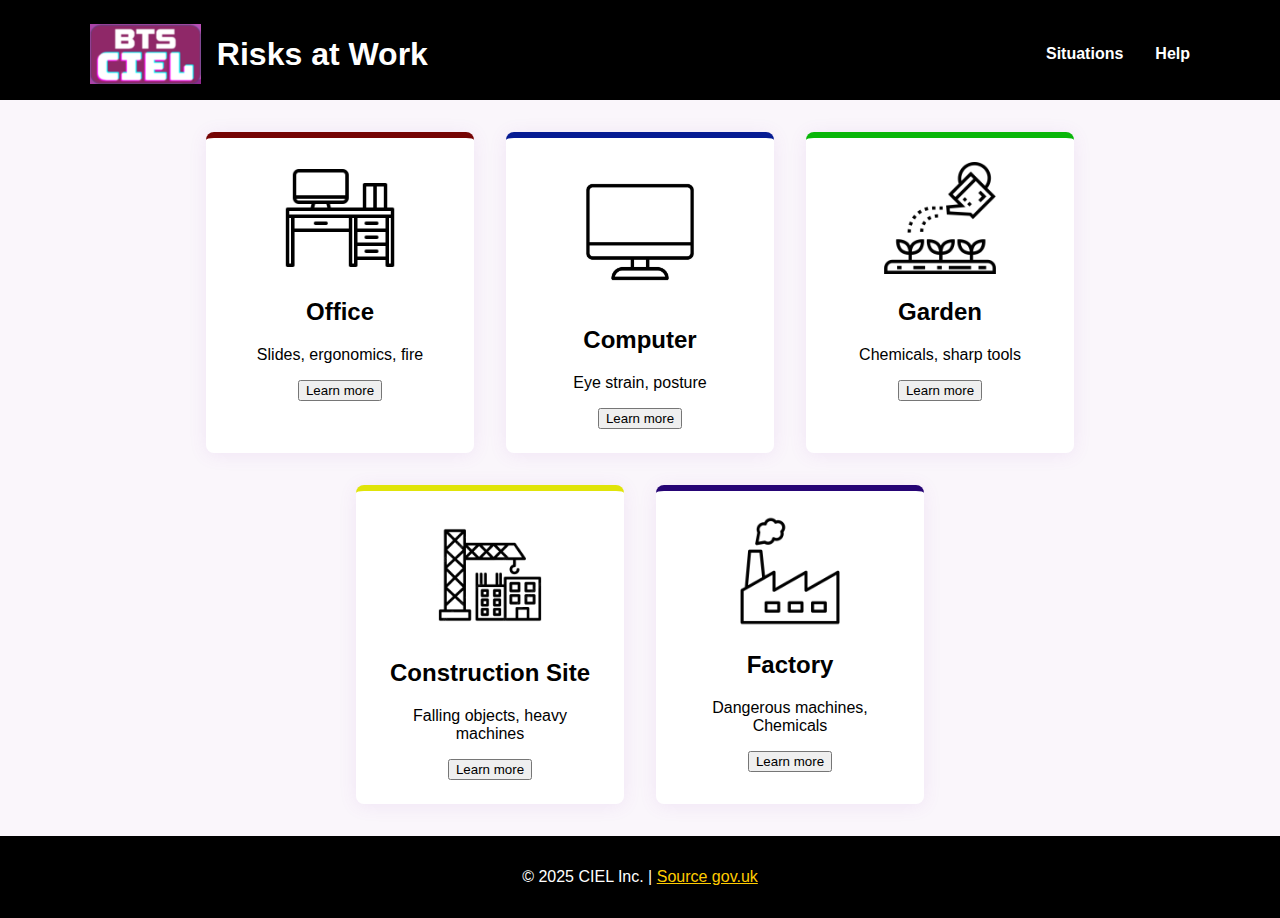
<file: index.html>
<!DOCTYPE html>
<html lang="en">
<head>
    <meta charset="UTF-8">
    <title>Risks at Work | BTS CIEL</title>
    <link rel="stylesheet" href="index.css">
</head>
<body>
    <header>
        <div class="header-flex">
            <img src="img/Capture d'écran 2025-12-02 185914.png" alt="BTS CIEL Logo" class="logo"/>
            <div class="site-title">
                <h1>Risks at Work</h1>
            </div>
            <nav>
                <ul>
                    <li><a href="Risk at work.html">Situations</a></li>
                    <li><a href="Help.html">Help</a></li>
                    
                </ul>
            </nav>
        </div>
    </header>
    <main>
        <section id="risks" class="cards-container">
            <!-- Grille de 5 cartes pour chaque risque -->
            <div class="risk-card office">
                <img src="img/icone.bureau.png" alt="Office" height="112" width="112"/>
                <h2>Office</h2>
                <p>Slides, ergonomics, fire</p>
                <a href="Office.html">
                <button>Learn more</button>
                </a>
            </div>
            <div class="risk-card computer">
                <img src="img/icone.ordinateur.jpg" alt="Computer" height="140" width="140"/>
                <h2>Computer</h2>
                <p>Eye strain, posture</p>
                <a href="Computer.html">
                <button>Learn more</button>
                </a>
            </div>
            <div class="risk-card garden">
                <img src="img/icone.jardin.png" alt="Garden" height="112" width="112"/>
                <h2>Garden</h2>
                <p>Chemicals, sharp tools</p>
                <a href="Garden.html">
                <button>Learn more</button>
                </a>
            </div>
            <div class="risk-card construction">
                <img src="img/icone.site de construction.png" alt="Construction" height="120" width="120"/>
                <h2>Construction Site</h2>
                <p>Falling objects, heavy machines</p>
                <a href="Construction site.html">
                <button>Learn more</button>
                </a>
            </div>
            <div class="risk-card factory">
                <img src="img/icone.usine.png" alt="Factory" height="112" width="112"/>
                <h2>Factory</h2>
                <p>Dangerous machines, Chemicals</p>
                <a href="Factory.html">
                <button>Learn more</button>
                </a>
            </div>
        </section>
    </main>
    <footer>
        <p>© 2025 CIEL Inc. | <a href="https://www.gov.uk/">Source gov.uk</a></p>
    </footer>
</body>
</html>
</file>
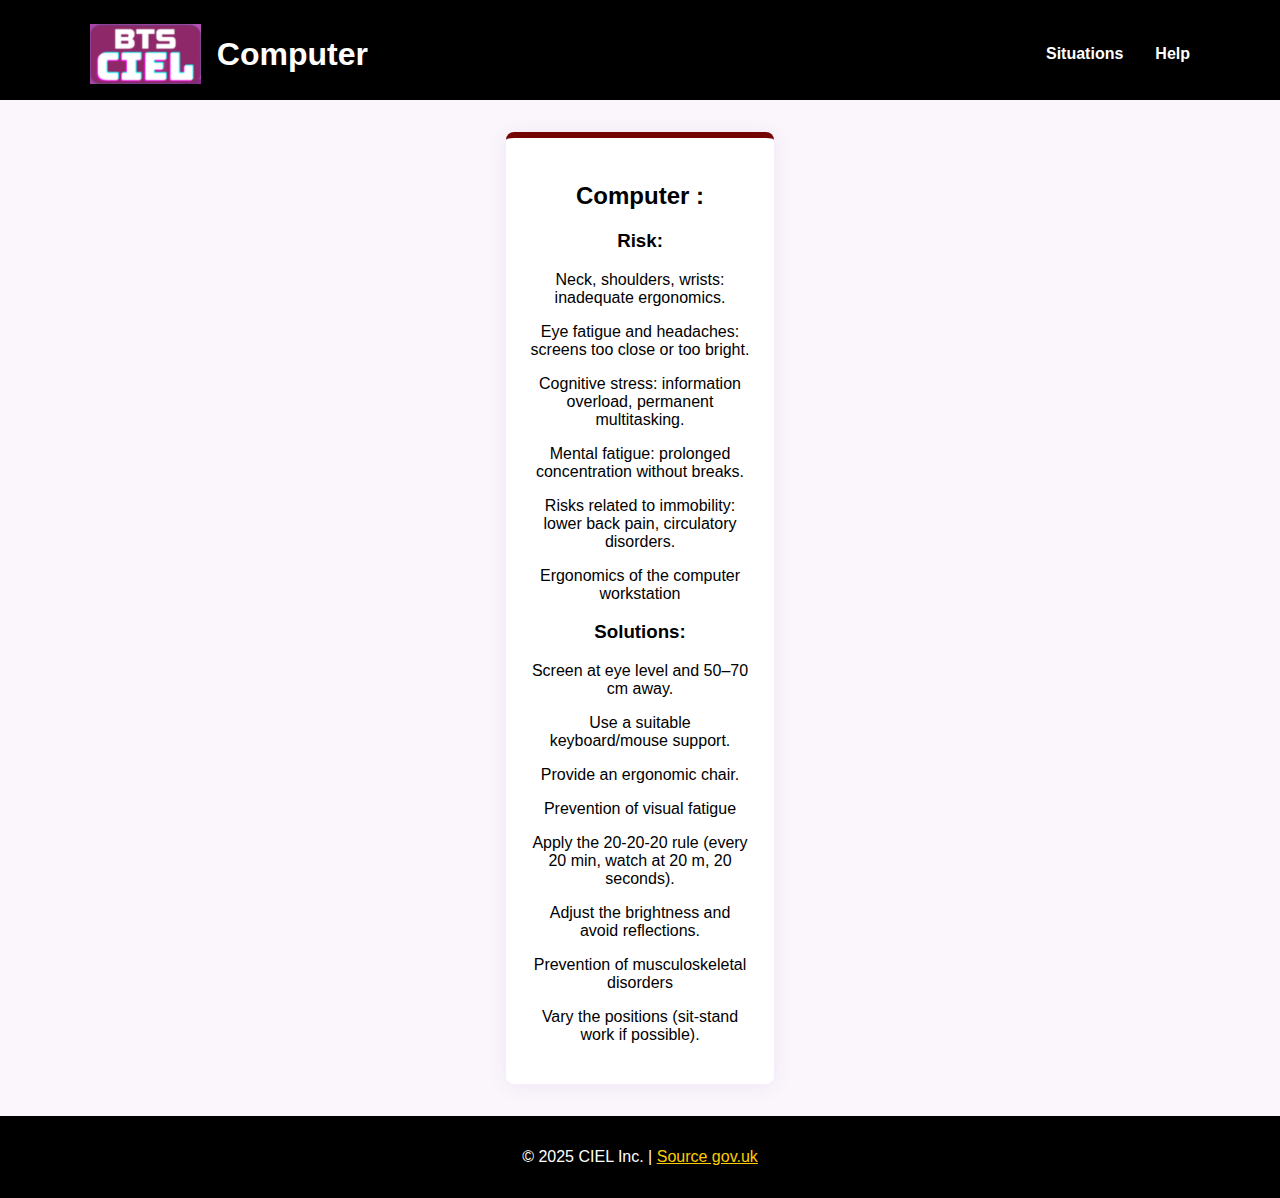
<file: Computer.html>
<!DOCTYPE html>
<html lang="en">
<head>
    <meta charset="UTF-8">
    <title>Risks at Work | BTS CIEL</title>
    <link rel="stylesheet" href="index.css">
</head>
<body>
    <header>
        <div class="header-flex">
            <img src="img/Capture d'écran 2025-12-02 185914.png" alt="BTS CIEL Logo" class="logo"/>
            <div class="site-title">
                <h1>Computer</h1>
            </div>
            <nav>
                <ul>
                    <li><a href="index.html">Situations</a></li>
                    <li><a href="Help.html">Help</a></li>
                </ul>
            </nav>
        </div>
    </header>
    <main>
        <section id="risks" class="cards-container">
            <!-- Grille de 5 cartes pour chaque risque -->
            <div class="risk-card office">
                <h2>Computer :</h2>
                <h3>Risk:</h3>
                <p>Neck, shoulders, wrists: inadequate ergonomics.

                <p>Eye fatigue and headaches: screens too close or too bright.</p>

                <p>Cognitive stress: information overload, permanent multitasking.</p>

                <p>Mental fatigue: prolonged concentration without breaks.</p>

                <p>Risks related to immobility: lower back pain, circulatory disorders.</p>
                <p>Ergonomics of the computer workstation
                <h3>Solutions:</h3>

<p>Screen at eye level and 50–70 cm away.</p>

<p>Use a suitable keyboard/mouse support.</p>

<p>Provide an ergonomic chair.</p>

<p>Prevention of visual fatigue</p>

<p>Apply the 20-20-20 rule (every 20 min, watch at 20 m, 20 seconds).</p>

<p>Adjust the brightness and avoid reflections.</p>

<p>Prevention of musculoskeletal disorders </p>

<p>Vary the positions (sit-stand work if possible).</p>
            </div>
        </section>
    </main>
    <footer>
        <p>© 2025 CIEL Inc. | <a href="https://www.gov.uk/">Source gov.uk</a></p>
    </footer>
</body>
</html>
</file>
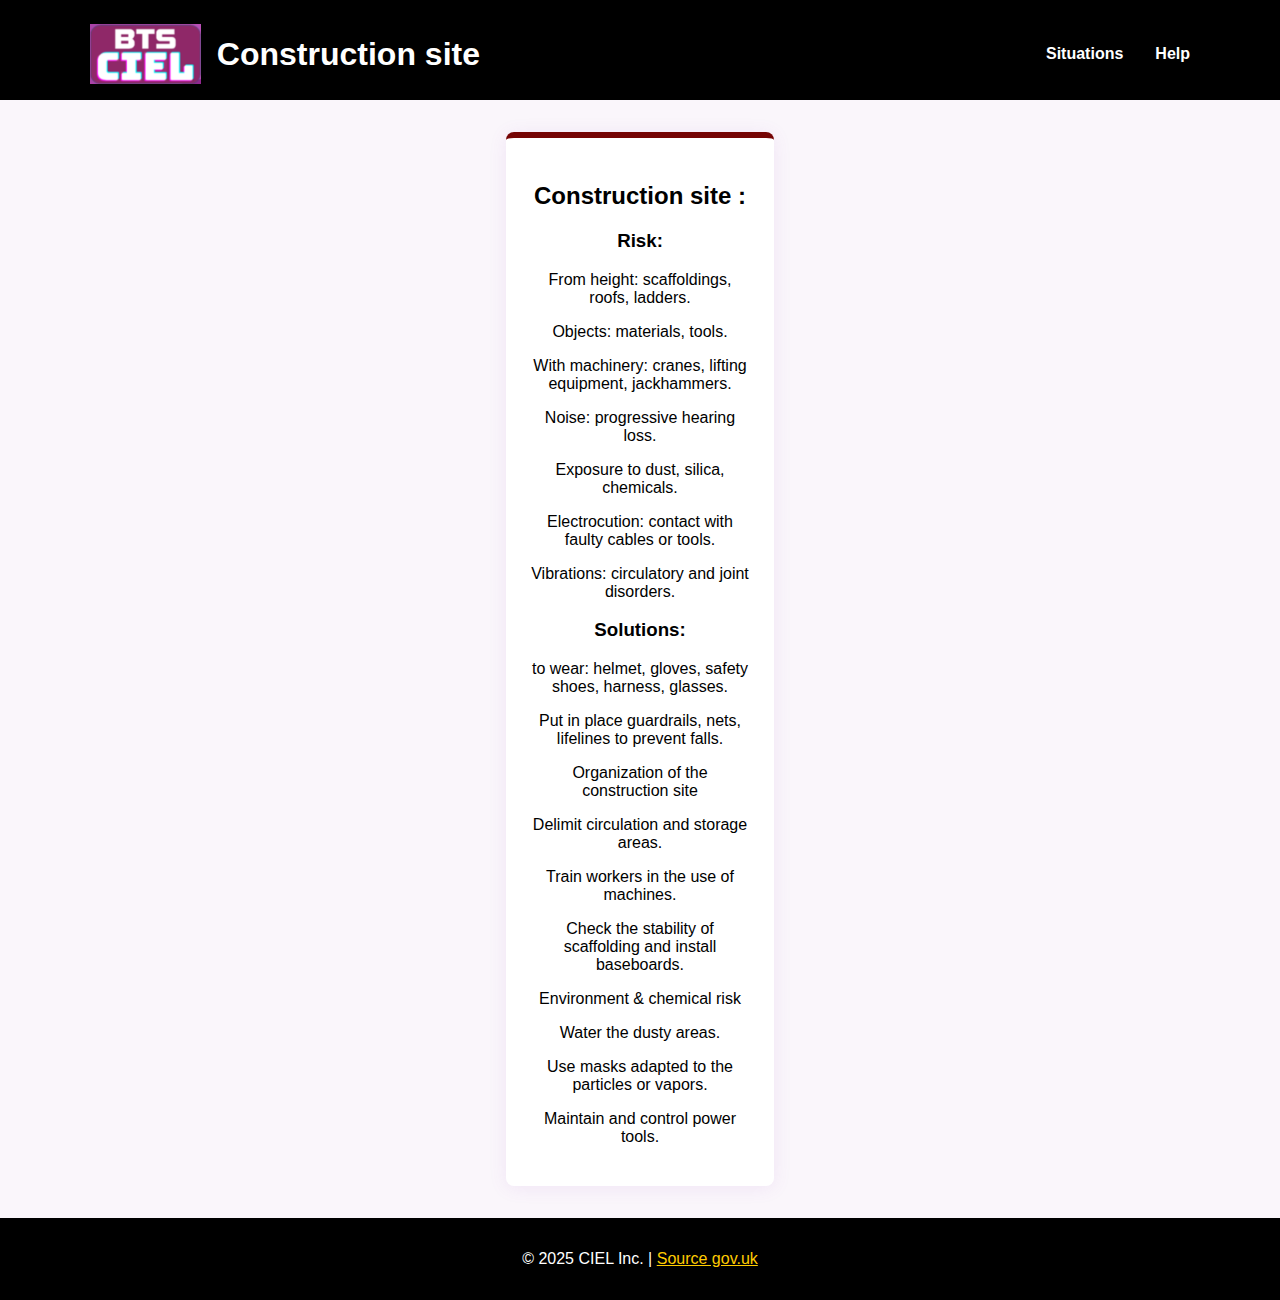
<file: Construction site.html>
<!DOCTYPE html>
<html lang="en">
<head>
    <meta charset="UTF-8">
    <title>Risks at Work | BTS CIEL</title>
    <link rel="stylesheet" href="index.css">
</head>
<body>
    <header>
        <div class="header-flex">
            <img src="img/Capture d'écran 2025-12-02 185914.png" alt="BTS CIEL Logo" class="logo"/>
            <div class="site-title">
                <h1>Construction site</h1>
            </div>
            <nav>
                <ul>
                    <li><a href="index.html">Situations</a></li>
                    <li><a href="Help.html">Help</a></li>
                </ul>
            </nav>
        </div>
    </header>
    <main>
        <section id="risks" class="cards-container">
            <!-- Grille de 5 cartes pour chaque risque -->
            <div class="risk-card office">
                <h2>Construction site :</h2>
                <h3>Risk:</h3>
                <p>From height: scaffoldings, roofs, ladders.</p>

                <p>Objects:  materials, tools.</p>

                <p>With machinery:  cranes, lifting equipment, jackhammers.</p>

                <p>Noise:  progressive hearing loss.</p>

                <p>Exposure to dust, silica, chemicals.</p>

                <p>Electrocution: contact with faulty cables or tools.</p>

                <p>Vibrations: circulatory and joint disorders.</p></p>

                <h3>Solutions:</h3>

<p>to wear: helmet, gloves, safety shoes, harness, glasses.</p>

<p>Put in place guardrails, nets, lifelines to prevent falls.</p>

<p>Organization of the construction site</p>

<p>Delimit circulation and storage areas.</p>

<p>Train workers in the use of machines.</p>

<p>Check the stability of scaffolding and install baseboards.</p>

<p>Environment & chemical risk</p>

<p>Water the dusty areas.</p>

<p>Use masks adapted to the particles or vapors.</p>

<p>Maintain and control power tools.</p>
            </div>
        </section>
    </main>
    <footer>
        <p>© 2025 CIEL Inc. | <a href="https://www.gov.uk/">Source gov.uk</a></p>
    </footer>
</body>
</html>
</file>
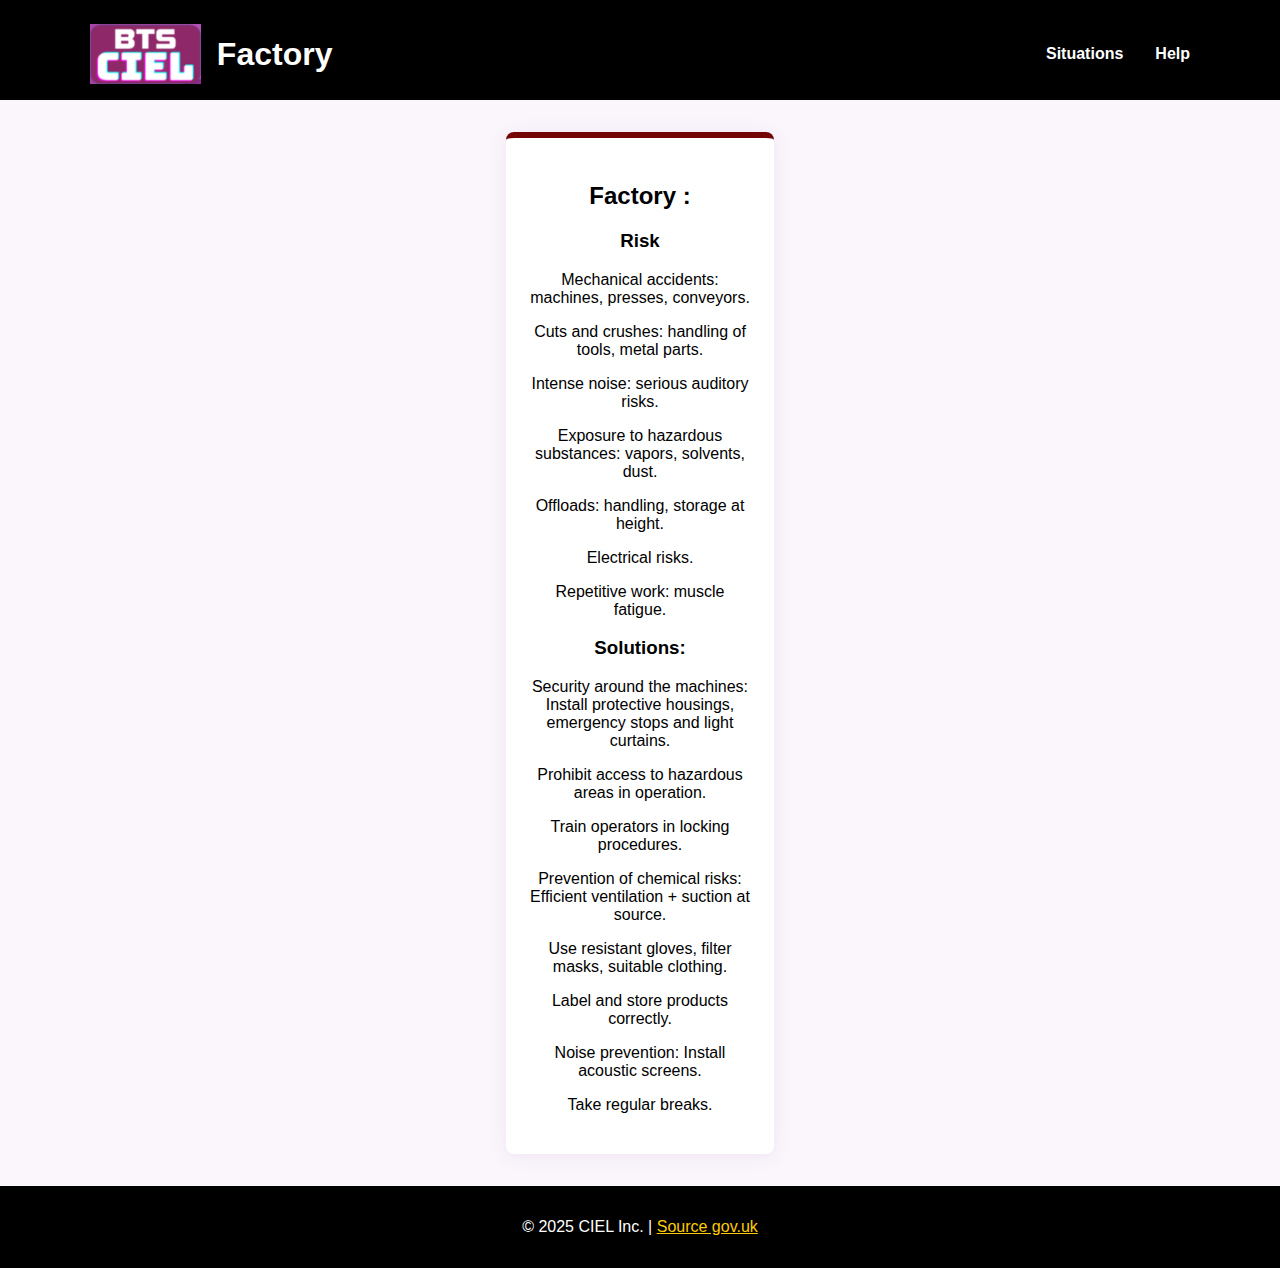
<file: Factory.html>
<!DOCTYPE html>
<html lang="en">
<head>
    <meta charset="UTF-8">
    <title>Risks at Work | BTS CIEL</title>
    <link rel="stylesheet" href="index.css">
</head>
<body>
    <header>
        <div class="header-flex">
            <img src="img/Capture d'écran 2025-12-02 185914.png" alt="BTS CIEL Logo" class="logo"/>
            <div class="site-title">
                <h1>Factory</h1>
            </div>
            <nav>
                <ul>
                    <li><a href="index.html">Situations</a></li>
                    <li><a href="Help.html">Help</a></li>
                </ul>
            </nav>
        </div>
    </header>
    <main>
        <section id="risks" class="cards-container">
            <!-- Grille de 5 cartes pour chaque risque -->
            <div class="risk-card office">
                <h2>Factory :</h2>
                <h3>Risk</h3>
                <p>Mechanical accidents: machines, presses, conveyors.

                <p>Cuts and crushes: handling of tools, metal parts.</p>

                <p>Intense noise: serious auditory risks.</p>

                <p>Exposure to hazardous substances: vapors, solvents, dust.</p>

                <p>Offloads: handling, storage at height.</p>

                <p>Electrical risks.</p>

                <p>Repetitive work: muscle fatigue.</p>

                <h3>Solutions:</h3>
            

<p>Security around the machines:

Install protective housings, emergency stops and light curtains.</p>

<p>Prohibit access to hazardous areas in operation.</p>

<p>Train operators in locking procedures.</p>

<p>Prevention of chemical risks:

Efficient ventilation + suction at source.</p>

<p>Use resistant gloves, filter masks, suitable clothing.</p>

<p>Label and store products correctly.</p>

<p>Noise prevention:

Install acoustic screens.</p>

<p>Take regular breaks.</p>
            </div>
        </section>
    </main>
    <footer>
        <p>© 2025 CIEL Inc. | <a href="https://www.gov.uk/">Source gov.uk</a></p>
    </footer>
</body>
</html>
</file>
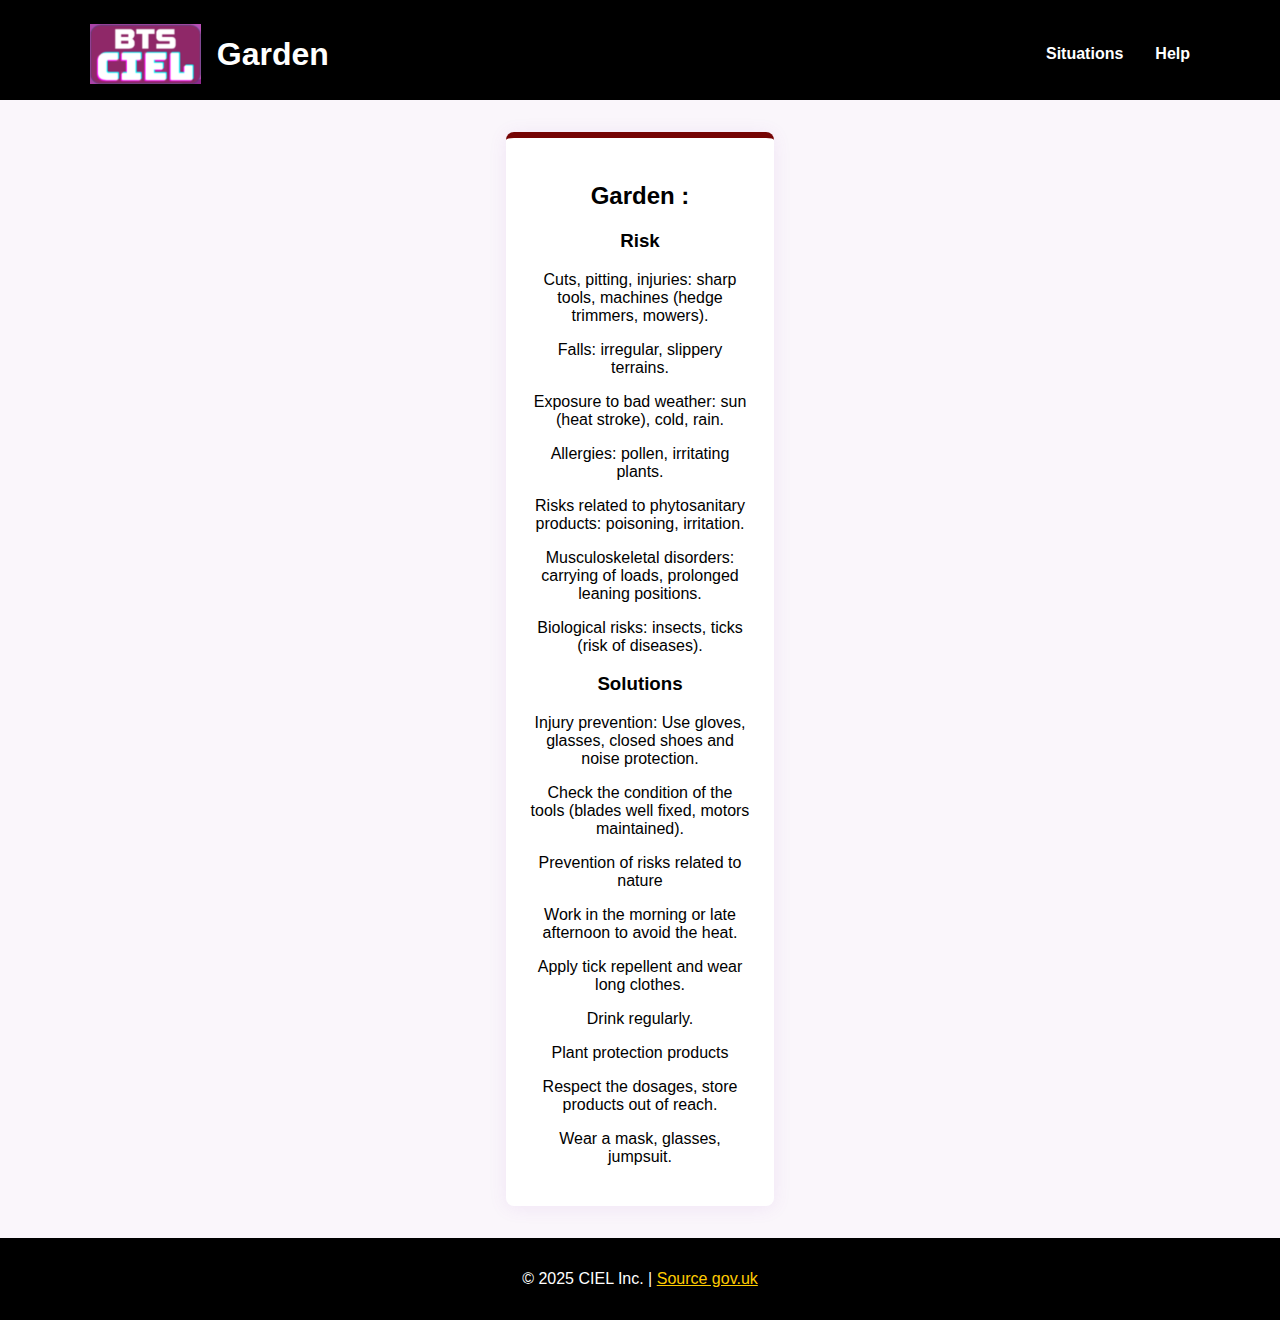
<file: Garden.html>
<!DOCTYPE html>
<html lang="en">
<head>
    <meta charset="UTF-8">
    <title>Risks at Work | BTS CIEL</title>
    <link rel="stylesheet" href="index.css">
</head>
<body>
    <header>
        <div class="header-flex">
            <img src="img/Capture d'écran 2025-12-02 185914.png" alt="BTS CIEL Logo" class="logo"/>
            <div class="site-title">
                <h1>Garden</h1>
            </div>
            <nav>
                <ul>
                    <li><a href="index.html">Situations</a></li>
                    <li><a href="Help.html">Help</a></li>
                </ul>
            </nav>
        </div>
    </header>
    <main>
        <section id="risks" class="cards-container">
            <!-- Grille de 5 cartes pour chaque risque -->
            <div class="risk-card office">
                <h2>Garden :</h2>
                <h3>Risk</h3>
                <p>Cuts, pitting, injuries: sharp tools, machines (hedge trimmers, mowers).</p>

                <p>Falls: irregular, slippery terrains.</p>

                <p>Exposure to bad weather: sun (heat stroke), cold, rain.</p>

                <p>Allergies: pollen, irritating plants.</p>

                <p>Risks related to phytosanitary products: poisoning, irritation.</p>

                <p>Musculoskeletal disorders: carrying of loads, prolonged leaning positions.</p>

                <p>Biological risks: insects, ticks (risk of diseases).</p>

                <h3>Solutions</h3>

                <p>Injury prevention:

Use gloves, glasses, closed shoes and noise protection.</p>

<p>Check the condition of the tools (blades well fixed, motors maintained).</p>

<p>Prevention of risks related to nature</p>

<p>Work in the morning or late afternoon to avoid the heat.</p>

<p>Apply tick repellent and wear long clothes.</p>

<p>Drink regularly.</p>

<p>Plant protection products</p>

<p>Respect the dosages, store products out of reach.</p>

<p>Wear a mask, glasses, jumpsuit.</p>

            </div>
        </section>
    </main>
    <footer>
        <p>© 2025 CIEL Inc. | <a href="https://www.gov.uk/">Source gov.uk</a></p>
    </footer>
</body>
</html>
</file>
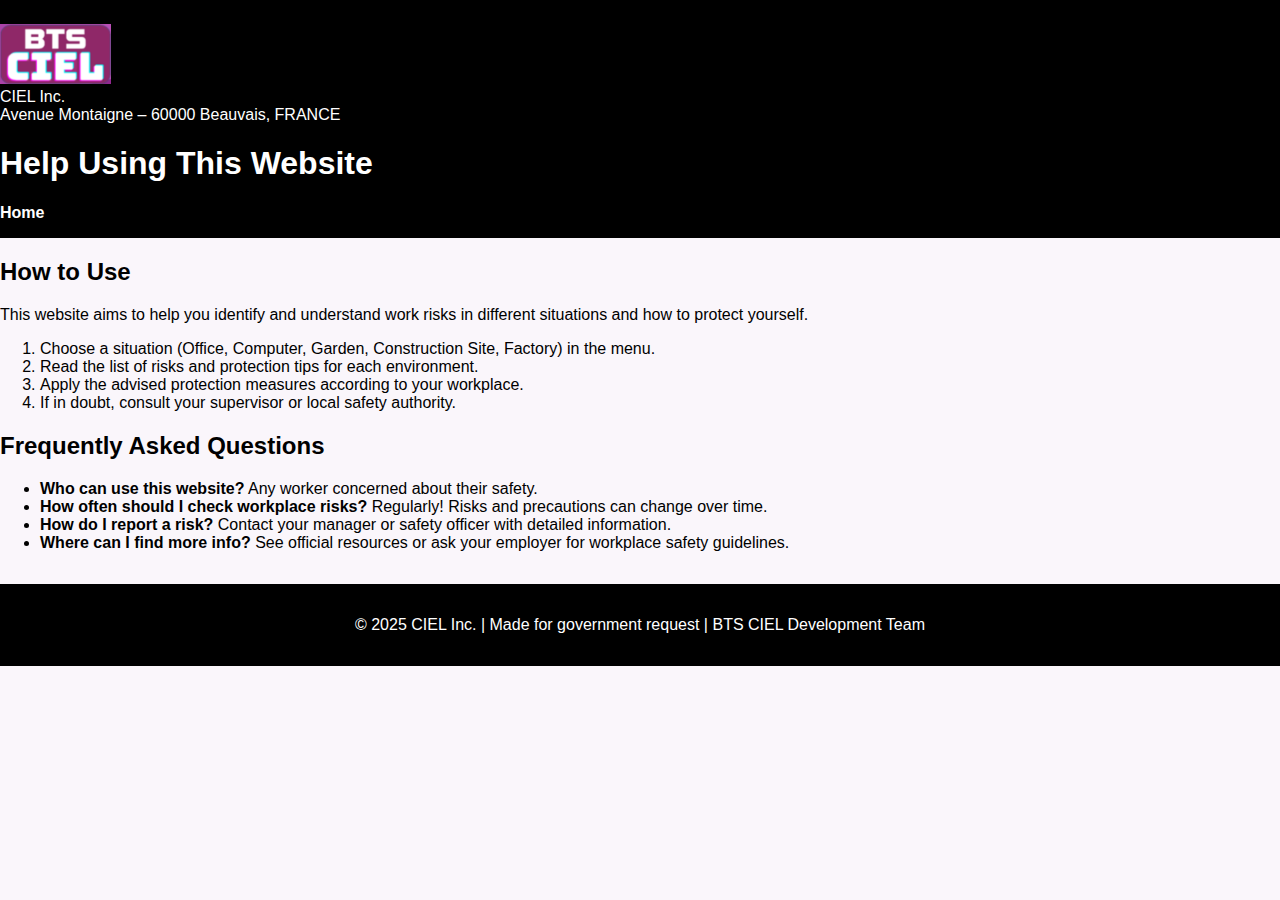
<file: Help.html>
<!DOCTYPE html>
<html lang="en">
<head>
    <meta charset="UTF-8">
    <title>Help | Risks at Work</title>
    <link rel="stylesheet" href="index.css">
</head>
<body>
    <header>
        <div class="top-bar">
            <img src="img/Capture d'écran 2025-12-02 185914.png" alt="BTS CIEL" class="logo" />
            <div class="company-info">
                <span>CIEL Inc.</span><br/>
                <span>Avenue Montaigne – 60000 Beauvais, FRANCE</span>
            </div>
        </div>
        <h1>Help Using This Website</h1>
        <nav>
            <ul>
                <li><a href="index.html">Home</a></li>
            </ul>
        </nav>
    </header>
    <main>
        <section id="intro">
            <h2>How to Use</h2>
            <p>
                This website aims to help you identify and understand work risks in different situations and how to protect yourself.
            </p>
            <ol>
                <li>Choose a situation (Office, Computer, Garden, Construction Site, Factory) in the menu.</li>
                <li>Read the list of risks and protection tips for each environment.</li>
                <li>Apply the advised protection measures according to your workplace.</li>
                <li>If in doubt, consult your supervisor or local safety authority.</li>
            </ol>
        </section>
        <section id="faq">
            <h2>Frequently Asked Questions</h2>
            <ul>
                <li><strong>Who can use this website?</strong> Any worker concerned about their safety.</li>
                <li><strong>How often should I check workplace risks?</strong> Regularly! Risks and precautions can change over time.</li>
                <li><strong>How do I report a risk?</strong> Contact your manager or safety officer with detailed information.</li>
                <li><strong>Where can I find more info?</strong> See official resources or ask your employer for workplace safety guidelines.</li>
            </ul>
        </section>
    </main>
    <footer>
        <p>&copy; 2025 CIEL Inc. | Made for government request | BTS CIEL Development Team</p>
    </footer>
</body>
</html>
</file>
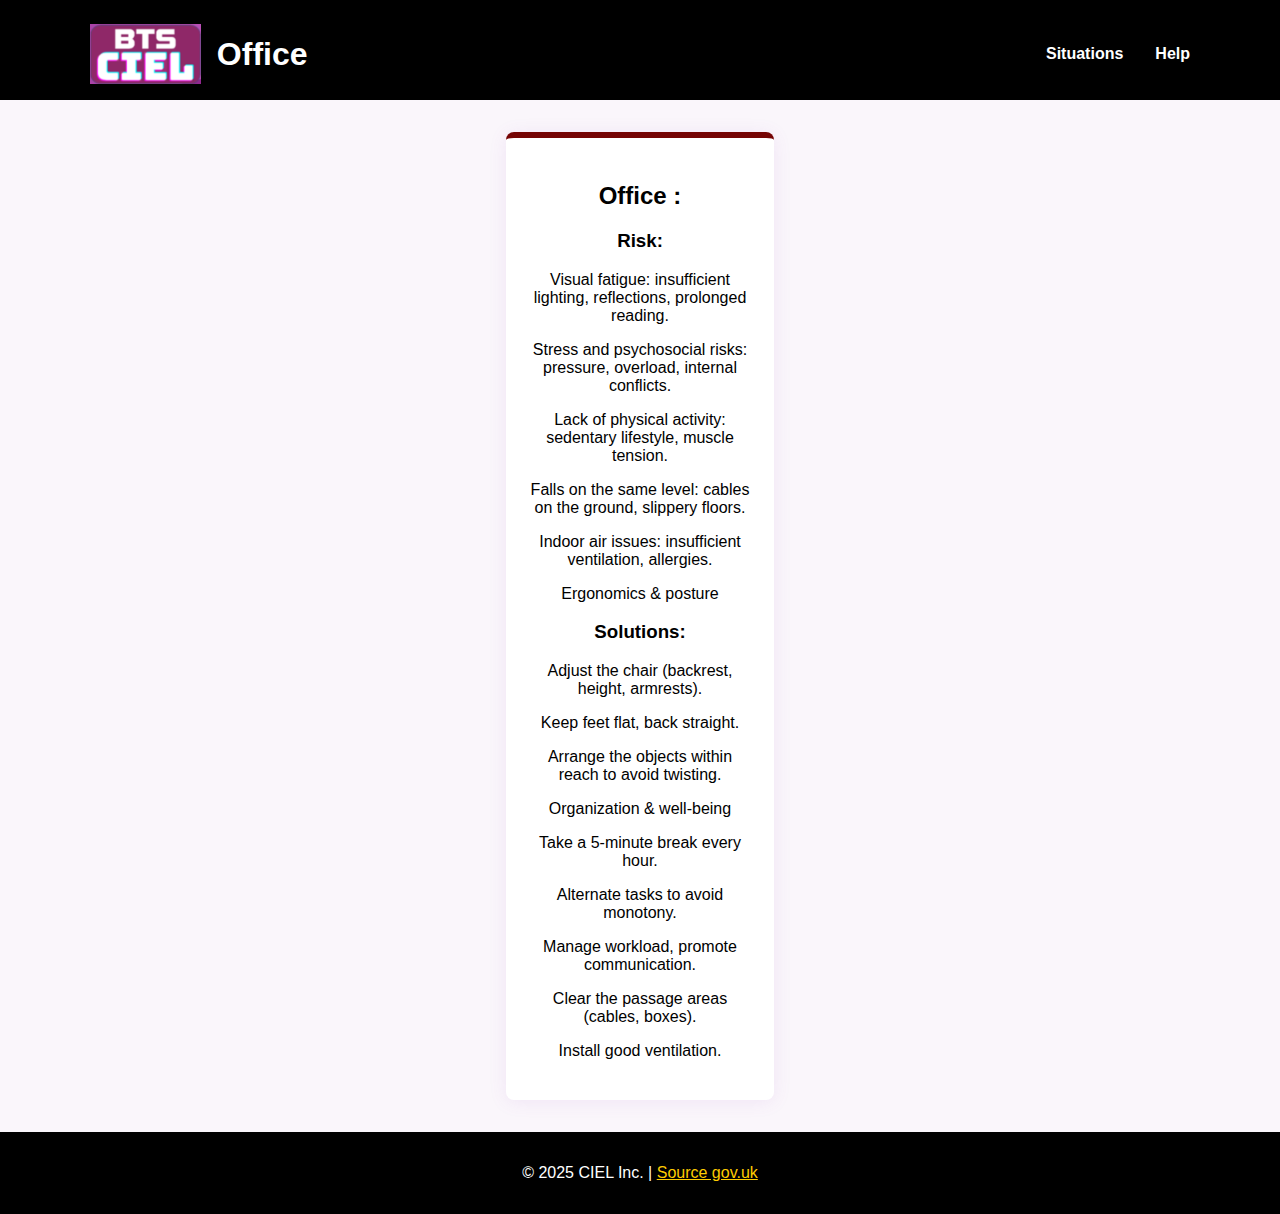
<file: Office.html>
<!DOCTYPE html>
<html lang="en">
<head>
    <meta charset="UTF-8">
    <title>Risks at Work | BTS CIEL</title>
    <link rel="stylesheet" href="index.css">
</head>
<body>
    <header>
        <div class="header-flex">
            <img src="img/Capture d'écran 2025-12-02 185914.png" alt="BTS CIEL Logo" class="logo"/>
            <div class="site-title">
                <h1>Office</h1>
            </div>
            <nav>
                <ul>
                    <li><a href="Risk_at_work.html">Situations</a></li>
                    <li><a href="Help.html">Help</a></li>
                </ul>
            </nav>
        </div>
    </header>
    <main>
        <section id="risks" class="cards-container">
            <!-- Grille de 5 cartes pour chaque risque -->
            <div class="risk-card office">
                <h2>Office :</h2>
                <h3>Risk:</h3>
                <p>Visual fatigue: insufficient lighting, reflections, prolonged reading.</p>

                <p>Stress and psychosocial risks: pressure, overload, internal conflicts.</p>    

                <p>Lack of physical activity: sedentary lifestyle, muscle tension.</p>    

                <p>Falls on the same level: cables on the ground, slippery floors.</p>    

                <p>Indoor air issues: insufficient ventilation, allergies.</p>
                Ergonomics & posture

                <h3>Solutions:</h3>

<p>Adjust the chair (backrest, height, armrests).</p>

<p>Keep feet flat, back straight.</p>

<p>Arrange the objects within reach to avoid twisting.</p>

<p>Organization & well-being</p>

<p>Take a 5-minute break every hour.</p>

<p>Alternate tasks to avoid monotony.</p>

<p>Manage workload, promote communication.</p>

<p>Clear the passage areas (cables, boxes).</p>

<p>Install good ventilation.</p>
            </div>
        </section>
    </main>
    <footer>
        <p>© 2025 CIEL Inc. | <a href="https://www.gov.uk/">Source gov.uk</a></p>
    </footer>
</body>
</html>
</file>
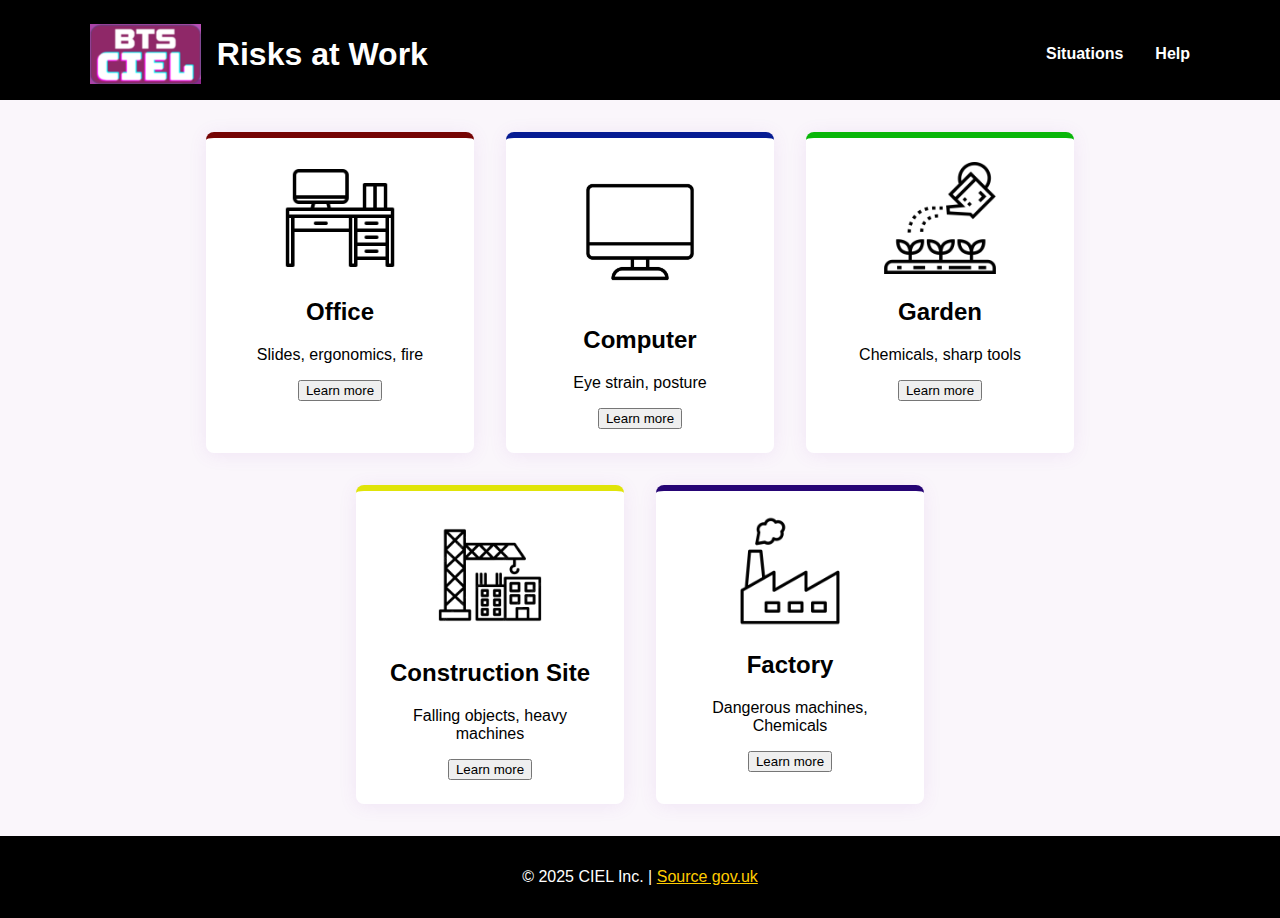
<file: Risk_at_work.html>
<!DOCTYPE html>
<html lang="en">
<head>
    <meta charset="UTF-8">
    <title>Risks at Work | BTS CIEL</title>
    <link rel="stylesheet" href="index.css">
</head>
<body>
    <header>
        <div class="header-flex">
            <img src="img/Capture d'écran 2025-12-02 185914.png" alt="BTS CIEL Logo" class="logo"/>
            <div class="site-title">
                <h1>Risks at Work</h1>
            </div>
            <nav>
                <ul>
                    <li><a href="index.html">Situations</a></li>
                    <li><a href="Help.html">Help</a></li>
                    
                </ul>
            </nav>
        </div>
    </header>
    <main>
        <section id="risks" class="cards-container">
            <!-- Grille de 5 cartes pour chaque risque -->
            <div class="risk-card office">
                <img src="img/icone.bureau.png" alt="Office" height="112" width="112"/>
                <h2>Office</h2>
                <p>Slides, ergonomics, fire</p>
                <a href="Office.html">
                <button>Learn more</button>
                </a>
            </div>
            <div class="risk-card computer">
                <img src="img/icone.ordinateur.jpg" alt="Computer" height="140" width="140"/>
                <h2>Computer</h2>
                <p>Eye strain, posture</p>
                <a href="Computer.html">
                <button>Learn more</button>
                </a>
            </div>
            <div class="risk-card garden">
                <img src="img/icone.jardin.png" alt="Garden" height="112" width="112"/>
                <h2>Garden</h2>
                <p>Chemicals, sharp tools</p>
                <a href="Garden.html">
                <button>Learn more</button>
                </a>
            </div>
            <div class="risk-card construction">
                <img src="img/icone.site de construction.png" alt="Construction" height="120" width="120"/>
                <h2>Construction Site</h2>
                <p>Falling objects, heavy machines</p>
                <a href="Construction site.html">
                <button>Learn more</button>
                </a>
            </div>
            <div class="risk-card factory">
                <img src="img/icone.usine.png" alt="Factory" height="112" width="112"/>
                <h2>Factory</h2>
                <p>Dangerous machines, Chemicals</p>
                <a href="Factory.html">
                <button>Learn more</button>
                </a>
            </div>
        </section>
    </main>
    <footer>
        <p>© 2025 CIEL Inc. | <a href="https://www.gov.uk/">Source gov.uk</a></p>
    </footer>
</body>
</html>
</file>
<file: index.css>
body {
    font-family: 'Segoe UI', Arial, sans-serif;
    background: #faf6fb;
    margin: 0;
}
header {
    background: linear-gradient(90deg, #000000 0%, #000000 100%);
    color: #fff;
    padding: 1.5em 0 1em 0;
}
.header-flex {
    display: flex;
    align-items: center;
    justify-content: space-between;
    max-width: 1100px;
    margin: auto;
}
.logo {
    height: 60px;
    margin-right: 1em;
}
.site-title {
    flex: 1;
}
.site-title h1 { margin: 0; }
nav ul {
    display: flex;
    gap: 2em;
    list-style: none;
    margin: 0;
    padding: 0;
}
nav ul li a {
    color: #fff;
    text-decoration: none;
    font-weight: bold;
    transition: border-bottom 0.2s;
    border-bottom: 2px solid transparent;
}
nav ul li a:hover {
    border-bottom: 2px solid #ffcc00;
}
.cards-container {
    display: flex;
    flex-wrap: wrap;
    gap: 2em;
    max-width: 1100px;
    margin: 2em auto;
    justify-content: center;
}
.risk-card {
    background: #fff;
    border-radius: 8px;
    box-shadow: 0 2px 18px rgba(159, 80, 196, 0.10);
    padding: 1.5em;
    min-width: 210px;
    max-width: 220px;
    text-align: center;
    flex: 1 0 210px;
    transition: transform 0.2s;
}
.risk-card:hover {
    transform: translateY(-7px) scale(1.03);
    box-shadow: 0 4px 24px rgba(159, 80, 196, 0.18);
}
.risk-card.office { border-top: 6px solid #750404; }
.risk-card.computer { border-top: 6px solid #061b92; }
.risk-card.garden { border-top: 6px solid #09b609; }
.risk-card.construction { border-top: 6px solid #e0e409; }
.risk-card.factory { border-top: 6px solid #260475; }

footer {
    background: #000000;
    color: white;
    padding: 1em 0;
    text-align: center;
    font-size: 1em;
    margin-top: 2em;
}
footer a { color: #ffcc00; text-decoration: underline; }
@media (max-width: 800px) {
    .header-flex { flex-direction: column; align-items: flex-start; }
    .cards-container { flex-direction: column; gap: 1.2em; }
    nav ul { gap: 1em; }
}
</file>
